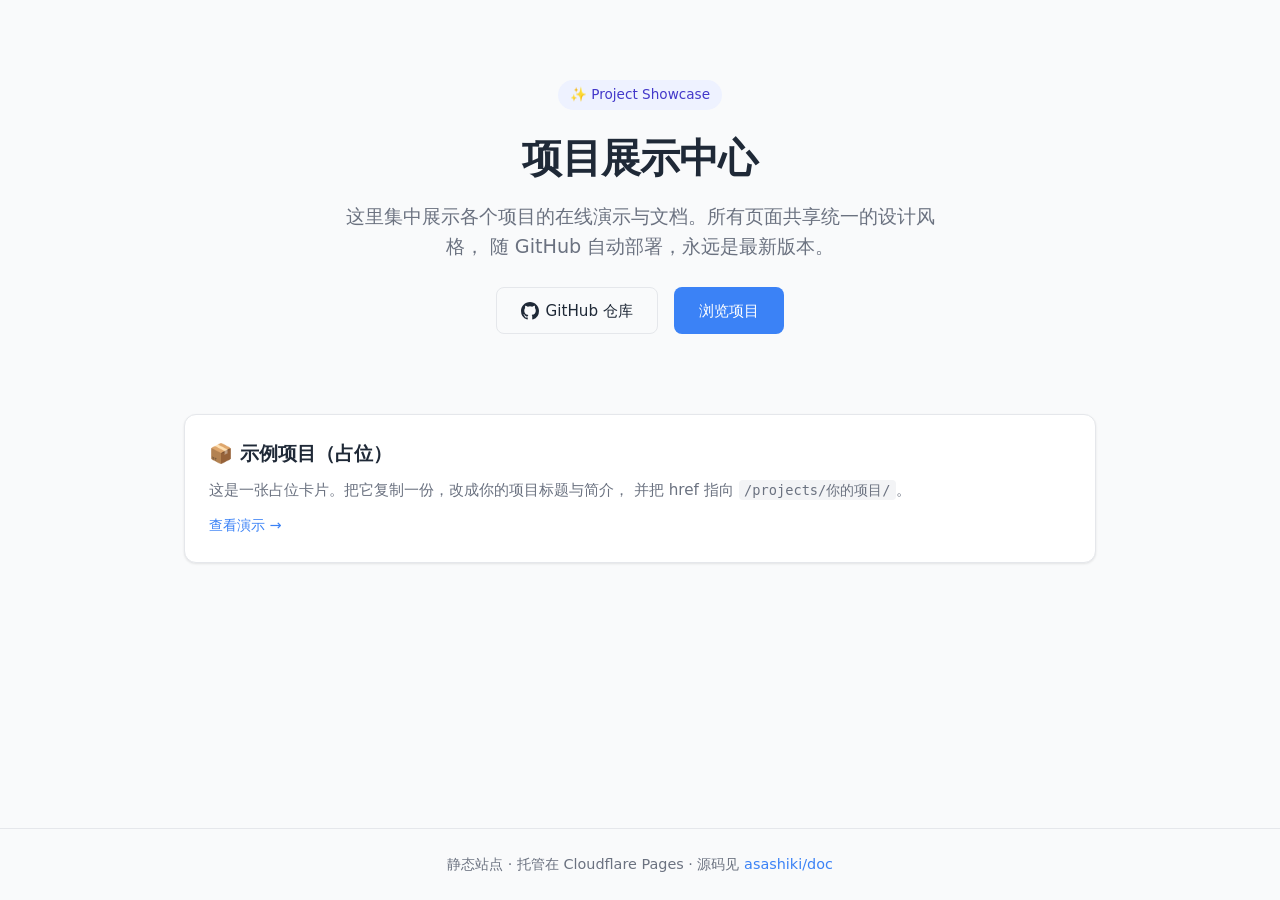
<file: index.html>
<!DOCTYPE html>
<html lang="zh-CN">
<head>
    <meta charset="UTF-8">
    <meta name="viewport" content="width=device-width, initial-scale=1.0">
    <title>项目展示中心 · Project Showcase</title>
    <meta name="description" content="一个静态项目展示与文档站点，托管在 Cloudflare Pages。">
    <link rel="stylesheet" href="/assets/base.css">
    <!--
      门户首页 / Portal home
      ------------------------------------------------------------
      这是整站的入口，作用是用卡片列出所有项目，每张卡片链接到
      projects/<项目名>/ 下的展示页。

      ▶ 新增项目时：复制下面 "项目卡片" 区块里的一张 .card，
        修改标题、描述与 href，指向你的新项目目录即可。
      ▶ 单个项目页面请基于 /templates/project.html 制作，
        详见 README.md 与 AGENTS.md。
    -->
</head>
<body>
    <div class="container">
        <header>
            <span class="badge">✨ Project Showcase</span>
            <h1>项目展示中心</h1>
            <p class="subtitle">
                这里集中展示各个项目的在线演示与文档。所有页面共享统一的设计风格，
                随 GitHub 自动部署，永远是最新版本。
            </p>
            <div class="cta-group">
                <a href="https://github.com/asashiki/doc" class="btn btn-outline" target="_blank" rel="noopener">
                    <svg width="18" height="18" viewBox="0 0 16 16" fill="currentColor" aria-hidden="true"><path d="M8 0C3.58 0 0 3.58 0 8a8 8 0 0 0 5.47 7.59c.4.07.55-.17.55-.38 0-.19-.01-.82-.01-1.49-2.01.37-2.53-.49-2.69-.94-.09-.23-.48-.94-.82-1.13-.28-.15-.68-.52-.01-.53.63-.01 1.08.58 1.23.82.72 1.21 1.87.87 2.33.66.07-.52.28-.87.51-1.07-1.78-.2-3.64-.89-3.64-3.95 0-.87.31-1.59.82-2.15-.08-.2-.36-1.02.08-2.12 0 0 .67-.21 2.2.82a7.64 7.64 0 0 1 2-.27 7.64 7.64 0 0 1 2 .27c1.53-1.04 2.2-.82 2.2-.82.44 1.1.16 1.92.08 2.12.51.56.82 1.27.82 2.15 0 3.07-1.87 3.75-3.65 3.95.29.25.54.73.54 1.48 0 1.07-.01 1.93-.01 2.2 0 .21.15.46.55.38A8.01 8.01 0 0 0 16 8c0-4.42-3.58-8-8-8z"/></svg>
                    GitHub 仓库
                </a>
                <a href="#projects" class="btn btn-primary">浏览项目</a>
            </div>
        </header>

        <!-- ============ 项目卡片 / Project cards ============
             复制一张 <a class="card"> 即可新增一个项目。
             暂无项目时，保留下面这张占位卡片即可。 -->
        <section class="grid" id="projects">
            <a class="card" href="#" aria-disabled="true">
                <h3>📦 示例项目（占位）</h3>
                <p>这是一张占位卡片。把它复制一份，改成你的项目标题与简介，
                   并把 href 指向 <code>/projects/你的项目/</code>。</p>
                <span class="card-link">查看演示 →</span>
            </a>
        </section>
    </div>

    <footer>
        <p>静态站点 · 托管在 Cloudflare Pages · 源码见
            <a href="https://github.com/asashiki/doc" target="_blank" rel="noopener">asashiki/doc</a>
        </p>
    </footer>
</body>
</html>
</file>
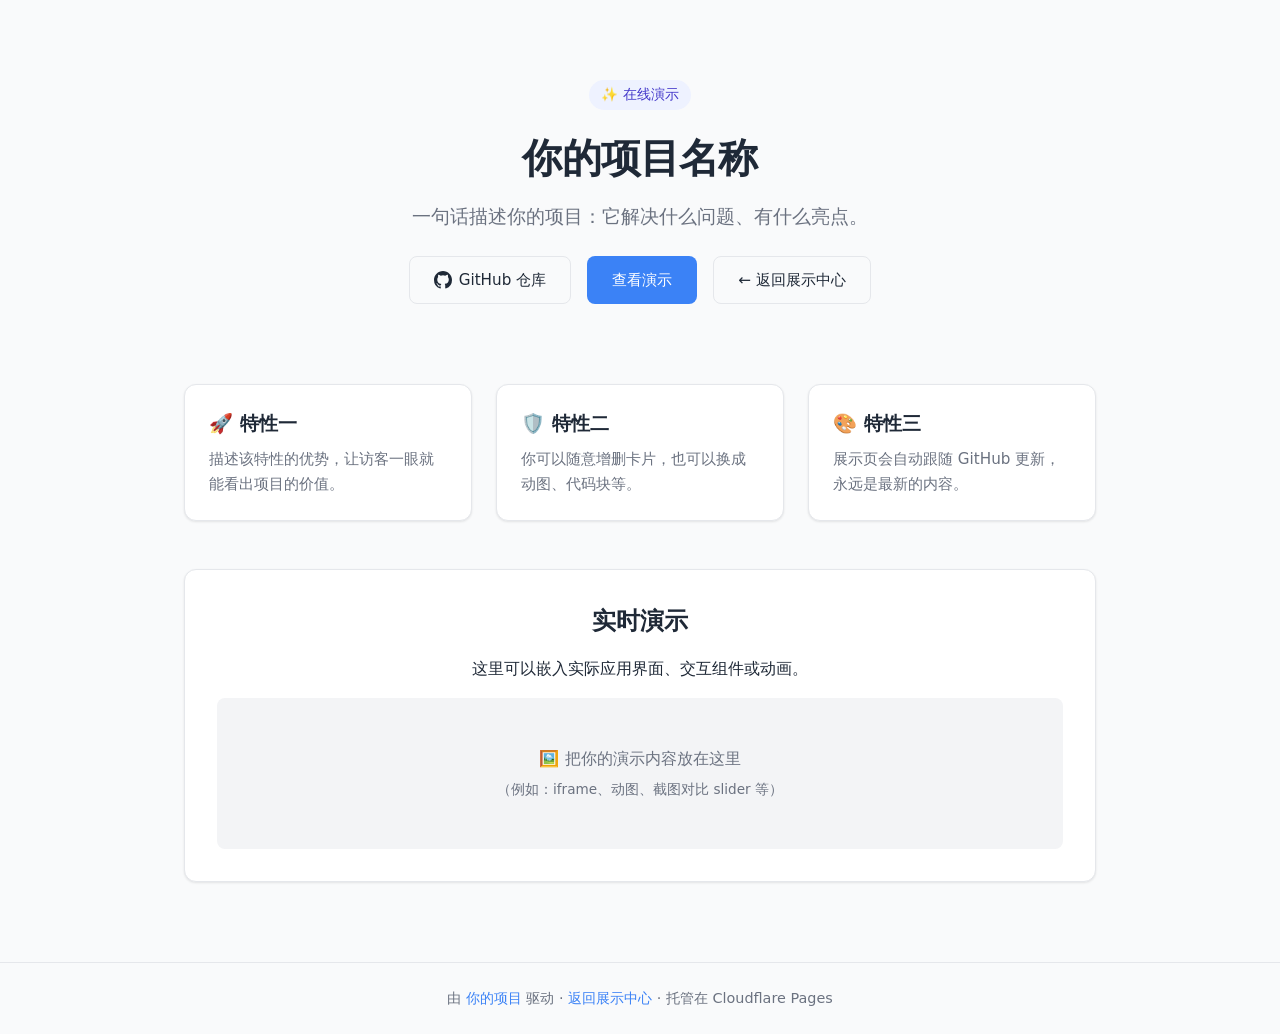
<file: templates/project.html>
<!DOCTYPE html>
<html lang="zh-CN">
<head>
    <meta charset="UTF-8">
    <meta name="viewport" content="width=device-width, initial-scale=1.0">
    <!-- TODO: 改成你的项目名 -->
    <title>项目名称 · 在线演示</title>
    <!-- TODO: 一句话描述，用于搜索引擎与分享预览 -->
    <meta name="description" content="一句话描述你的项目。">

    <!--
      单个项目展示页模板 / Single-project showcase template
      ============================================================
      使用方法：
        1. 把本文件复制到  /projects/<你的项目名>/index.html
        2. 全文搜索 “TODO”，逐项替换为真实内容
        3. 在根目录 /index.html 的项目卡片区新增一张卡片，
           href 指向 /projects/<你的项目名>/
        4. 本页样式来自共享的 /assets/base.css —— 注意下面用的是
           绝对路径 “/assets/base.css”，所以放在任意层级目录都能正确加载。
           如需新增样式，优先加到 base.css；仅本页特有的小调整可写在
           下方 <style> 里。
      详见仓库根目录的 README.md 与 AGENTS.md。
    -->
    <link rel="stylesheet" href="/assets/base.css">
    <style>
        /* 仅本页特有的样式可写在这里（可留空） */
    </style>
</head>
<body>
    <div class="container">
        <header>
            <span class="badge">✨ 在线演示</span>
            <!-- TODO: 项目名 -->
            <h1>你的项目名称</h1>
            <!-- TODO: 项目简介 -->
            <p class="subtitle">
                一句话描述你的项目：它解决什么问题、有什么亮点。
            </p>
            <div class="cta-group">
                <!-- TODO: 替换为该项目的源码仓库地址 -->
                <a href="https://github.com/asashiki/你的仓库" class="btn btn-outline" target="_blank" rel="noopener">
                    <svg width="18" height="18" viewBox="0 0 16 16" fill="currentColor" aria-hidden="true"><path d="M8 0C3.58 0 0 3.58 0 8a8 8 0 0 0 5.47 7.59c.4.07.55-.17.55-.38 0-.19-.01-.82-.01-1.49-2.01.37-2.53-.49-2.69-.94-.09-.23-.48-.94-.82-1.13-.28-.15-.68-.52-.01-.53.63-.01 1.08.58 1.23.82.72 1.21 1.87.87 2.33.66.07-.52.28-.87.51-1.07-1.78-.2-3.64-.89-3.64-3.95 0-.87.31-1.59.82-2.15-.08-.2-.36-1.02.08-2.12 0 0 .67-.21 2.2.82a7.64 7.64 0 0 1 2-.27 7.64 7.64 0 0 1 2 .27c1.53-1.04 2.2-.82 2.2-.82.44 1.1.16 1.92.08 2.12.51.56.82 1.27.82 2.15 0 3.07-1.87 3.75-3.65 3.95.29.25.54.73.54 1.48 0 1.07-.01 1.93-.01 2.2 0 .21.15.46.55.38A8.01 8.01 0 0 0 16 8c0-4.42-3.58-8-8-8z"/></svg>
                    GitHub 仓库
                </a>
                <a href="#demo" class="btn btn-primary">查看演示</a>
                <a href="/" class="btn btn-outline">← 返回展示中心</a>
            </div>
        </header>

        <!-- 特性卡片：按需增删 / Feature cards: add or remove freely -->
        <section class="grid">
            <div class="card">
                <h3>🚀 特性一</h3>
                <p>描述该特性的优势，让访客一眼就能看出项目的价值。</p>
            </div>
            <div class="card">
                <h3>🛡️ 特性二</h3>
                <p>你可以随意增删卡片，也可以换成动图、代码块等。</p>
            </div>
            <div class="card">
                <h3>🎨 特性三</h3>
                <p>展示页会自动跟随 GitHub 更新，永远是最新的内容。</p>
            </div>
        </section>

        <!-- 演示区 / Demo area -->
        <section class="panel" id="demo">
            <h2>实时演示</h2>
            <p>这里可以嵌入实际应用界面、交互组件或动画。</p>
            <div class="placeholder">
                <p>🖼️ 把你的演示内容放在这里</p>
                <p style="font-size:0.85rem; margin-top:0.5rem;">（例如：iframe、动图、截图对比 slider 等）</p>
            </div>
        </section>
    </div>

    <footer>
        <!-- TODO: 替换项目名与链接 -->
        <p>由 <a href="https://github.com/asashiki/你的仓库" target="_blank" rel="noopener">你的项目</a>
           驱动 · <a href="/">返回展示中心</a> · 托管在 Cloudflare Pages</p>
    </footer>
</body>
</html>
</file>
<file: assets/base.css>
/* =============================================================
   base.css — 共享设计系统 / Shared design system
   -------------------------------------------------------------
   所有页面（门户首页 index.html 与各项目展示页）都引用这一个文件，
   以保证整站视觉统一。请勿在单个页面里重复定义这里已有的样式；
   如需扩展，优先在这里新增 token 或组件类。

   All pages (the portal index.html and every project page) include
   this single file so the whole site stays visually consistent.
   Don't redefine what's here inside individual pages — add new
   tokens or component classes here instead.
   ============================================================= */

/* ---------- Design tokens ---------- */
:root {
    /* Color — light theme */
    --bg: #f9fafb;
    --bg-subtle: #f3f4f6;
    --card-bg: #ffffff;
    --text: #1f2937;
    --text-light: #6b7280;
    --accent: #3b82f6;
    --accent-hover: #2563eb;
    --accent-soft-bg: #eef2ff;
    --accent-soft-text: #4338ca;
    --border: #e5e7eb;
    --shadow: 0 1px 3px rgba(0, 0, 0, 0.06), 0 1px 2px rgba(0, 0, 0, 0.04);
    --shadow-lg: 0 4px 12px rgba(0, 0, 0, 0.08);

    /* Layout */
    --radius: 12px;
    --radius-sm: 8px;
    --max-width: 960px;
    --font-sans: 'Inter', system-ui, -apple-system, 'Segoe UI', Roboto,
        'Helvetica Neue', Arial, 'PingFang SC', 'Microsoft YaHei', sans-serif;
    --font-mono: 'SFMono-Regular', ui-monospace, Menlo, Consolas, monospace;
}

/* Dark theme — 自动跟随系统设置 / follows the OS setting automatically */
@media (prefers-color-scheme: dark) {
    :root {
        --bg: #0f172a;
        --bg-subtle: #1e293b;
        --card-bg: #1e293b;
        --text: #e2e8f0;
        --text-light: #94a3b8;
        --accent: #60a5fa;
        --accent-hover: #93c5fd;
        --accent-soft-bg: #1e293b;
        --accent-soft-text: #a5b4fc;
        --border: #334155;
        --shadow: 0 1px 3px rgba(0, 0, 0, 0.4), 0 1px 2px rgba(0, 0, 0, 0.3);
        --shadow-lg: 0 4px 12px rgba(0, 0, 0, 0.5);
    }
}

/* ---------- Reset & base elements ---------- */
* { margin: 0; padding: 0; box-sizing: border-box; }

html { scroll-behavior: smooth; }

body {
    font-family: var(--font-sans);
    background: var(--bg);
    color: var(--text);
    line-height: 1.6;
    min-height: 100vh;
    display: flex;
    flex-direction: column;
    -webkit-font-smoothing: antialiased;
}

a { color: var(--accent); text-decoration: none; }
a:hover { text-decoration: underline; }

code {
    font-family: var(--font-mono);
    font-size: 0.9em;
    background: var(--bg-subtle);
    padding: 0.15em 0.4em;
    border-radius: 4px;
}

/* ---------- Layout ---------- */
.container {
    max-width: var(--max-width);
    margin: 0 auto;
    padding: 2rem 1.5rem;
    width: 100%;
    flex: 1;
}

header {
    text-align: center;
    padding: 3rem 0 2rem;
}

h1 {
    font-size: 2.5rem;
    font-weight: 700;
    margin-bottom: 0.75rem;
    letter-spacing: -0.02em;
}

.subtitle {
    font-size: 1.2rem;
    color: var(--text-light);
    max-width: 600px;
    margin: 0 auto 1.5rem;
}

footer {
    text-align: center;
    padding: 1.5rem;
    font-size: 0.9rem;
    color: var(--text-light);
    border-top: 1px solid var(--border);
}

/* ---------- Components ---------- */

/* Badge / pill label */
.badge {
    display: inline-block;
    background: var(--accent-soft-bg);
    color: var(--accent-soft-text);
    font-size: 0.85rem;
    font-weight: 500;
    padding: 0.25rem 0.75rem;
    border-radius: 20px;
    margin-bottom: 1rem;
}

/* Buttons */
.cta-group {
    display: flex;
    gap: 1rem;
    justify-content: center;
    flex-wrap: wrap;
}

.btn {
    display: inline-flex;
    align-items: center;
    gap: 0.4rem;
    padding: 0.65rem 1.5rem;
    border-radius: var(--radius-sm);
    font-weight: 500;
    text-decoration: none;
    transition: all 0.2s;
    border: 1px solid transparent;
    font-size: 0.95rem;
    cursor: pointer;
}
.btn:hover { text-decoration: none; }

.btn-primary { background: var(--accent); color: #fff; }
.btn-primary:hover { background: var(--accent-hover); }

.btn-outline {
    background: transparent;
    border-color: var(--border);
    color: var(--text);
}
.btn-outline:hover { background: var(--bg-subtle); }

/* Card grid */
.grid {
    display: grid;
    grid-template-columns: repeat(auto-fit, minmax(250px, 1fr));
    gap: 1.5rem;
    margin: 3rem 0;
}

.card {
    background: var(--card-bg);
    border: 1px solid var(--border);
    border-radius: var(--radius);
    padding: 1.5rem;
    box-shadow: var(--shadow);
    transition: box-shadow 0.2s, transform 0.2s;
}
.card:hover { box-shadow: var(--shadow-lg); }

.card h3 { font-size: 1.2rem; margin-bottom: 0.5rem; }
.card p { color: var(--text-light); font-size: 0.95rem; }

/* A card that is itself a link (used for the project gallery) */
a.card { color: inherit; display: block; }
a.card:hover { text-decoration: none; transform: translateY(-2px); }
a.card .card-link {
    display: inline-block;
    margin-top: 0.75rem;
    color: var(--accent);
    font-size: 0.9rem;
    font-weight: 500;
}

/* Demo / content panel */
.panel {
    margin: 3rem 0;
    background: var(--card-bg);
    border: 1px solid var(--border);
    border-radius: var(--radius);
    padding: 2rem;
    box-shadow: var(--shadow);
    text-align: center;
}
.panel h2 { margin-bottom: 1rem; }

.placeholder {
    background: var(--bg-subtle);
    border-radius: var(--radius-sm);
    padding: 3rem 1rem;
    color: var(--text-light);
    font-size: 1rem;
    margin-top: 1rem;
}

/* ---------- Responsive ---------- */
@media (max-width: 600px) {
    h1 { font-size: 2rem; }
    .subtitle { font-size: 1.05rem; }
    header { padding: 2rem 0 1.5rem; }
}
</file>
